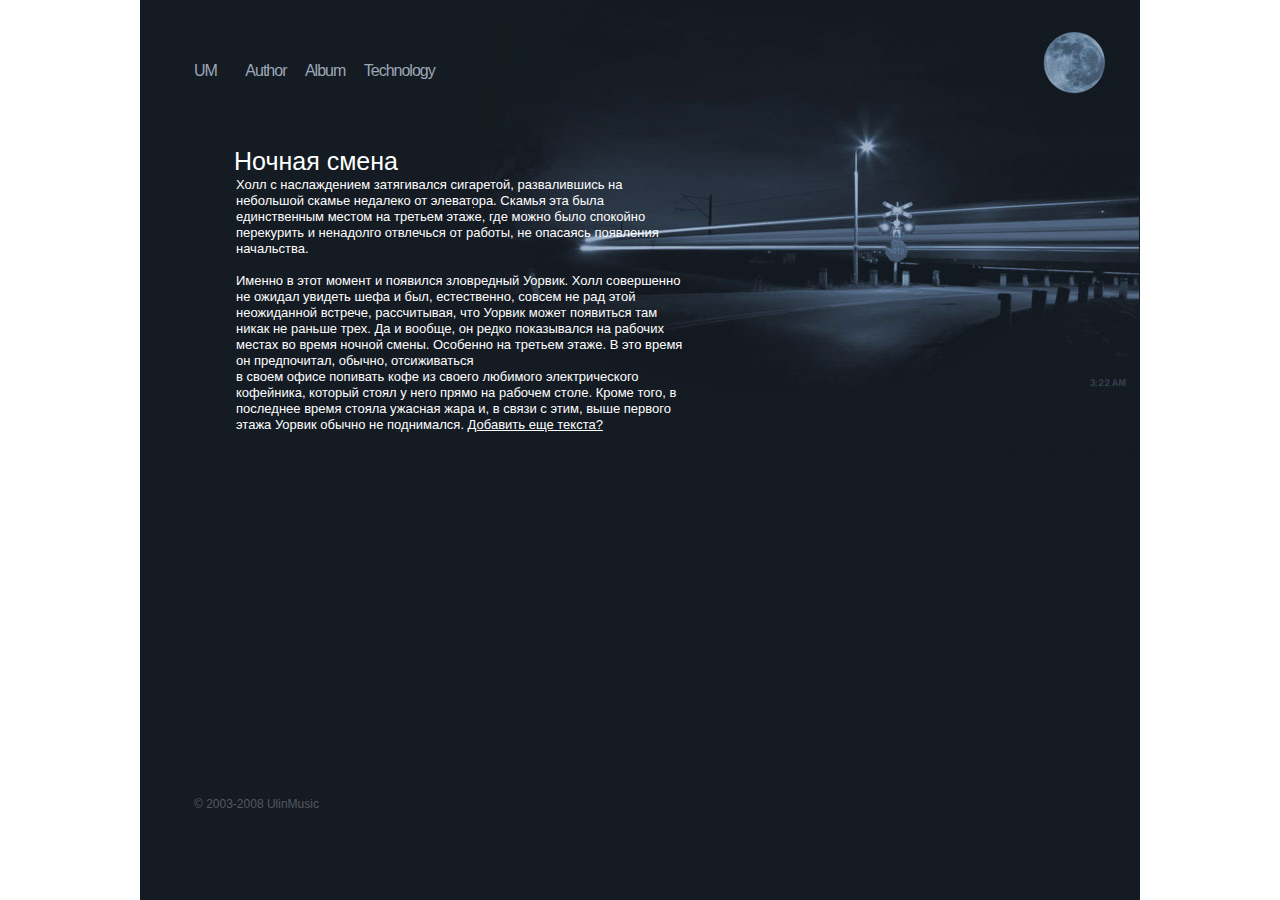
<file: test/1/index.html>
<!DOCTYPE html>
<html lang="ru">
<head>
	<meta charset="utf-8" />
	<link rel="stylesheet" href="reset.css">
	<link rel="stylesheet" href="normalize.css">
	<link rel="stylesheet" href="test1.css">
	<!--[if IE]>
	<script>
		document.createElement('nav');
		document.createElement('section');
		document.createElement('footer');
	</script>
	<![endif]-->
	<title>Тестовое задание 1</title>
</head>
<body>
	<div class="main">
		<nav>
		<ul>
			<li><a href="/">UM</a></li>
			<li><a href="#">Author</a></li>
			<li><a href="#">Album</a></li>
			<li><a href="#">Technology</a></li>
		</ul>
		</nav>
		<section>
		<h1>Ночная смена</h1>
			<p>Холл с наслаждением затягивался сигаретой, развалившись на  небольшой 
			скамье недалеко от элеватора.  Скамья  эта  была  единственным  местом  на 
			третьем этаже, где можно было спокойно перекурить и ненадолго отвлечься от 
			работы, не опасаясь появления начальства.</p><br>

			<p>Именно в этот момент и  появился зловредный  Уорвик.  Холл  совершенно  
			не  ожидал  увидеть шефа и был, естественно, совсем не рад  этой  неожиданной  
			встрече,  рассчитывая, что Уорвик может появиться там никак не раньше трех. 
			Да и вообще,  он редко показывался на рабочих местах во время ночной 
			смены. Особенно на третьем этаже. В это время он предпочитал, обычно, 
			отсиживаться</p>
			<p>в  своем офисе попивать кофе из своего любимого электрического кофейника, 
			который стоял у него прямо на рабочем столе. Кроме того, в последнее время 
			стояла  ужасная жара и, в связи с этим, выше первого этажа Уорвик обычно не 
			поднимался. <a href="#" onclick="change('more')">Добавить еще текста?</a></p>
				<script>
				function change(more) {
					if(document.getElementById(more).style.display=='none') {
					document.getElementById(more).style.display = '';
					} else {
					document.getElementById(more).style.display = 'none';
					}
					return false;
				}
				</script>
			<div style="display:none" id="more">
				<p>Холл с наслаждением затягивался сигаретой, развалившись на  небольшой 
				скамье недалеко от элеватора.  Скамья  эта  была  единственным  местом  на 
				третьем этаже, где можно было спокойно перекурить и ненадолго отвлечься от 
				работы, не опасаясь появления начальства.</p><br>

				<p>Именно в этот момент и  появился зловредный  Уорвик.  Холл  совершенно  
				не  ожидал  увидеть шефа и был, естественно, совсем не рад  этой  неожиданной  
				встрече,  рассчитывая, что Уорвик может появиться там никак не раньше трех. 
				Да и вообще,  он редко показывался на рабочих местах во время ночной 
				смены. Особенно на третьем этаже. В это время он предпочитал, обычно, 
				отсиживаться</p>
				<p>в  своем офисе попивать кофе из своего любимого электрического кофейника, 
				который стоял у него прямо на рабочем столе. Кроме того, в последнее время 
				стояла  ужасная жара и, в связи с этим, выше первого этажа Уорвик обычно не 
				поднимался.</p><p>Холл с наслаждением затягивался сигаретой, развалившись на  небольшой 
				скамье недалеко от элеватора.  Скамья  эта  была  единственным  местом  на 
				третьем этаже, где можно было спокойно перекурить и ненадолго отвлечься от 
				работы, не опасаясь появления начальства.</p><br>

				<p>Именно в этот момент и  появился зловредный  Уорвик.  Холл  совершенно  
				не  ожидал  увидеть шефа и был, естественно, совсем не рад  этой  неожиданной  
				встрече,  рассчитывая, что Уорвик может появиться там никак не раньше трех. 
				Да и вообще,  он редко показывался на рабочих местах во время ночной 
				смены. Особенно на третьем этаже. В это время он предпочитал, обычно, 
				отсиживаться</p>
				<p>в  своем офисе попивать кофе из своего любимого электрического кофейника, 
				который стоял у него прямо на рабочем столе. Кроме того, в последнее время 
				стояла  ужасная жара и, в связи с этим, выше первого этажа Уорвик обычно не 
				поднимался.</p><p>Холл с наслаждением затягивался сигаретой, развалившись на  небольшой 
				скамье недалеко от элеватора.  Скамья  эта  была  единственным  местом  на 
				третьем этаже, где можно было спокойно перекурить и ненадолго отвлечься от 
				работы, не опасаясь появления начальства.</p><br>

				<p>Именно в этот момент и  появился зловредный  Уорвик.  Холл  совершенно  
				не  ожидал  увидеть шефа и был, естественно, совсем не рад  этой  неожиданной  
				встрече,  рассчитывая, что Уорвик может появиться там никак не раньше трех. 
				Да и вообще,  он редко показывался на рабочих местах во время ночной 
				смены. Особенно на третьем этаже. В это время он предпочитал, обычно, 
				отсиживаться</p>
				<p>в  своем офисе попивать кофе из своего любимого электрического кофейника, 
				который стоял у него прямо на рабочем столе. Кроме того, в последнее время 
				стояла  ужасная жара и, в связи с этим, выше первого этажа Уорвик обычно не 
				поднимался. <a href="#" onclick="document.getElementById('more').style.display='none';">Убрать лишний текст?</a></p>
			</div>
		</section>
		<footer>© 2003-2008 UlinMusic</footer>
	</div><!-- .main -->
</body>
</html>
</file>
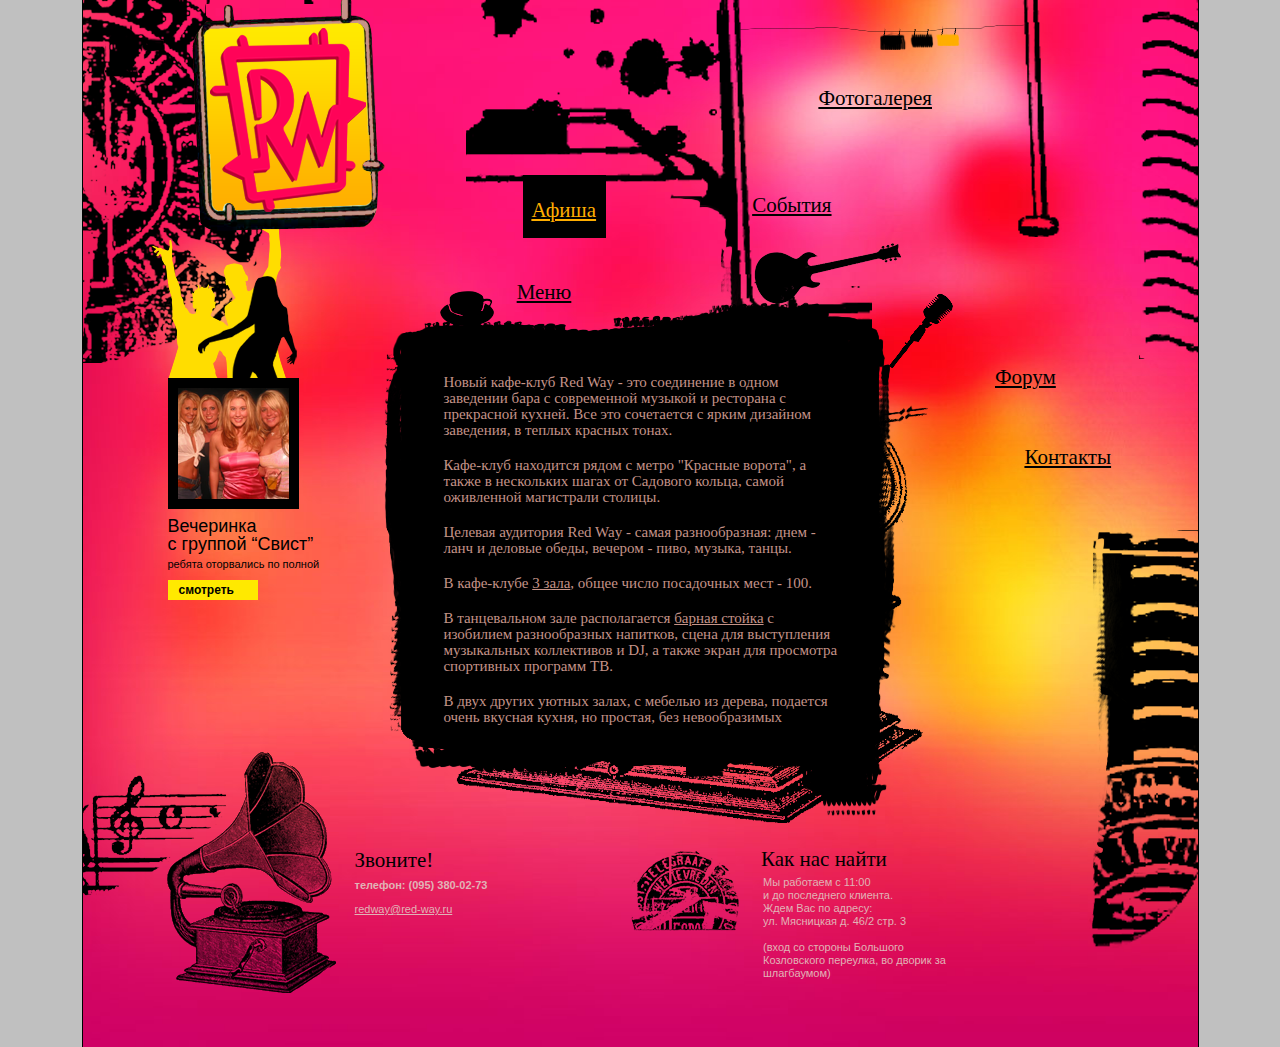
<file: test/2/index.html>
<!doctype html>
 <html lang="en">
 <head>
 	<meta charset="UTF-8">
 	<title>Тестовые задания 2</title><link rel="stylesheet" href="reset.css"><link rel="stylesheet" href="normalize.css">
 	<link rel="stylesheet" href="test2.css">
 </head>
 <body>
 	<div class="main">
 		<!-- ***************** left ***************** -->
 		<div class="left">
 		
 			<div class="block-left">
 				<img src="test2_blocnot_i_club.png" alt="test2_blocnot_i_club">
 				<div class="photo_wecherinka-text">
					 <h1>Вечеринка<br>
					 с группой “Свист”
					 </h1>
					 <p>ребята оторвались по полной</p>
					 <a class="smotr" href="#">смотреть</a>
 	 			</div>
 			</div>
 		</div>
 		<!-- ***************** right ***************** -->
 		<div class="right"> 		
 			<ul>
 				<li class="fotogalereja"><a href="#">Фотогалерея</a></li>
 				<li class="afischa"><a class="wibor" href="#">Афиша</a></li>
 				<li class="sobitija"><a href="#">События</a></li>
 				<li class="menu"><a href="#">Меню</a></li>
 				<li class="forum"><a href="#">Форум</a></li>
 				<li class="kontakti"><a href="#">Контакты</a></li>
 			</ul>
 			<div class="block-right"> 				
 				<div class="test2_img_center">
 					<p>Новый кафе-клуб  Red Way - это соединение в одном заведении бара с современной музыкой и ресторана с прекрасной кухней. Все это сочетается с ярким дизайном заведения, в теплых красных тонах.<br><br></p>    
 					 	 				
	 				<p>Кафе-клуб находится рядом с метро "Красные ворота", а также в нескольких шагах от Садового кольца, самой оживленной магистрали столицы.<br><br></p>
	 				 
	 				<p>Целевая аудитория Red Way - самая разнообразная: днем - ланч и деловые обеды, вечером - пиво, музыка, танцы.<br><br></p>      
	 				
	 				<p>В кафе-клубе <a href="#">3 зала</a>, общее число посадочных мест - 100.<br><br></p> 
	 				
	 				<p>В танцевальном зале располагается <a href="#">барная стойка</a> с изобилием разнообразных напитков, сцена для выступления музыкальных коллективов и DJ, а также экран для просмотра спортивных программ ТВ.<br><br></p> 
	 				
	 				<p>В двух других уютных залах, с мебелью из дерева, подается очень вкусная кухня, но простая, без невообразимых<br><br></p>
 				</div>				
 			</div>
 		</div>
 		
 		<!-- ***************** footer ***************** -->
	<footer>
			<div class="block-leftf">
 		
 			<div class="leftf">
 				<img class="test2_nota_truba" src="test2_nota_truba.png" alt="test2_nota_truba">
				<div class="wisitka"><h3>Звоните!</h3>
					<span class="telefon"><b>телефон: (095) 380-02-73</b></span><br>
					<a class="e-mail" href="mailto:edway@red-way.ru">redway@red-way.ru</a>
				</div>
 			</div>
 		</div>
 		<div class="block-rightf"> 		
 			<div class="rightf">
 				<img src="test2_bg_niz.png" alt="test2_bg_niz">
 				<div class="test2_bg_niz">
 					<h3>Как нас найти</h3>
					<p>Мы работаем с 11:00<br>
					 и до последнего клиента.<br>
					 Ждем Вас по адресу:<br>
					 ул. Мясницкая д. 46/2 стр. 3</p><br>
				     <p>(вход со стороны Большого Козловского переулка, во дворик за шлагбаумом)</p>
 				</div>		
 			</div>
 		</div>				
		</header>
 	</div>
 </body>
 </html>
</file>
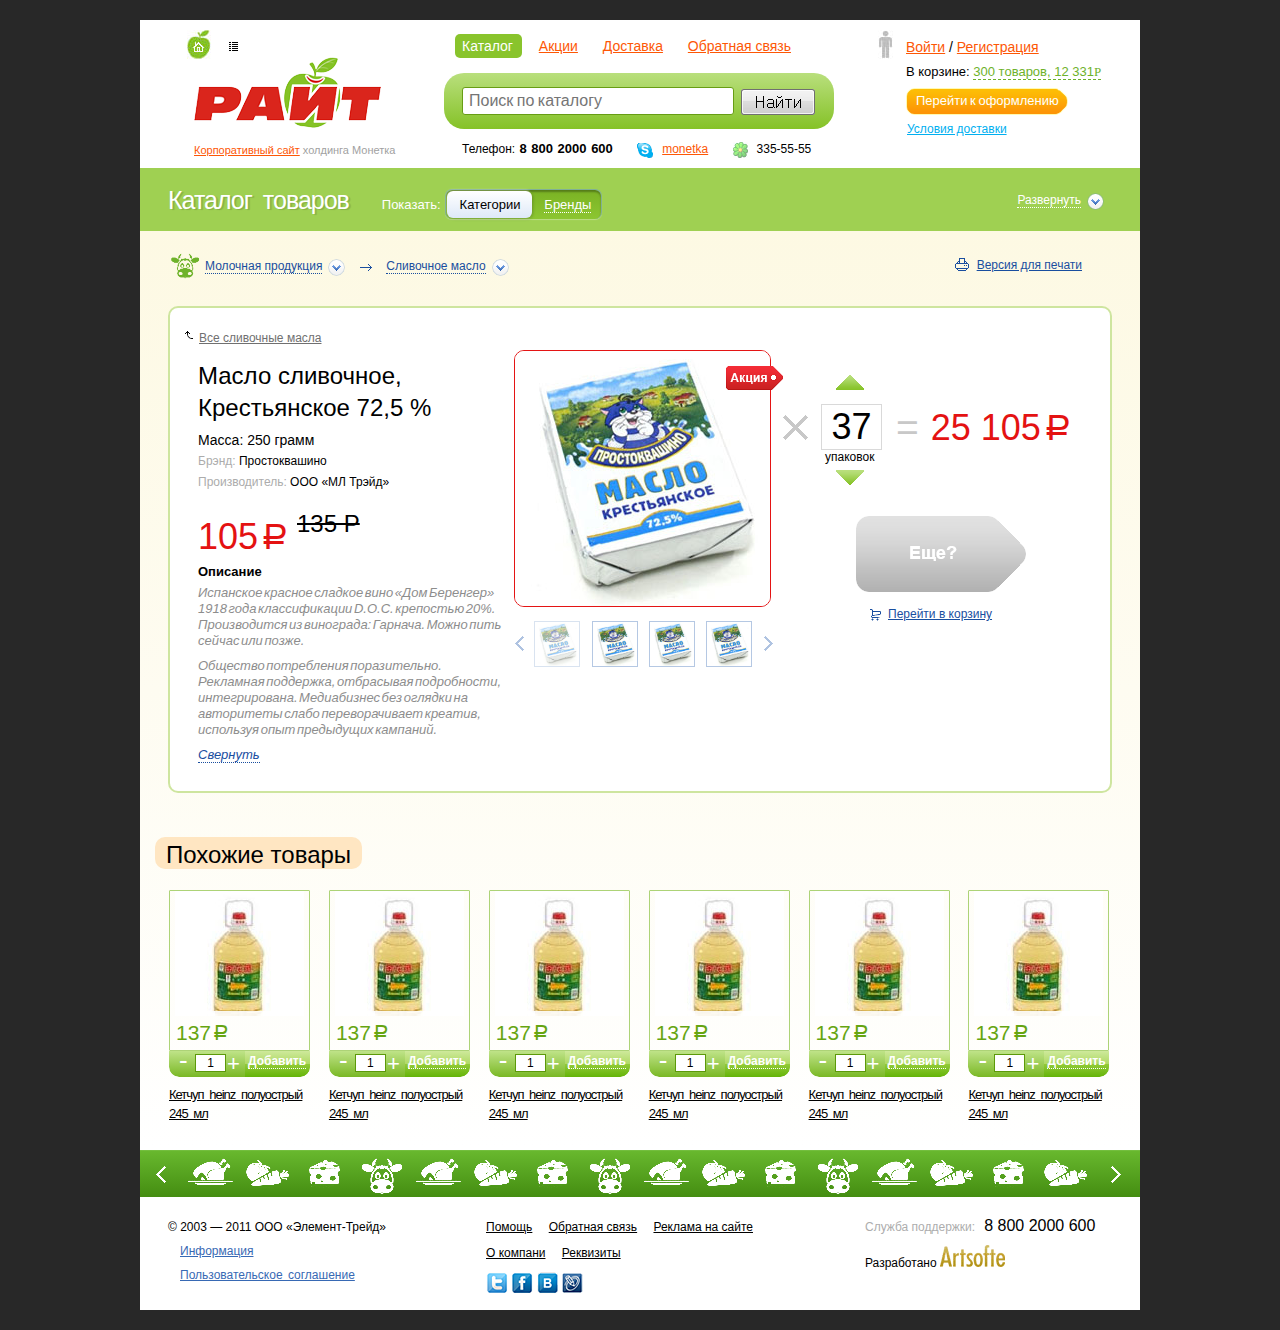
<file: test/3/index.html>
<!doctype html>
<html lang="en">
<head>
	<meta charset="UTF-8">
	<title>Document</title>
	<link rel="stylesheet" href="style.css">
</head>
<body>
	<main>
		<!-- /*****************header*****************/ -->
		<header>
			<div class="left">
				<a href="/" class="button_home" title="Домой"></a>
				<a href="#" title="Карта сайта" class="sitemap"></a>
				<a href="#" class="logo"><img src="img/logo.png" alt="Карта сайта"></a>
				<p><a href="#">Корпоративный сайт</a> холдинга Монетка</p>
			</div>
			<div class="center">
				<nav>
					<ul>
						<li><a href="#" class="active">Каталог</a></li>
						<li><a href="#">Акции</a></li>
						<li><a href="#">Доставка</a></li>
						<li><a href="#">Обратная связь</a></li>
					</ul>
					<form class="search">
					<p>
						<input type="search" name="q" placeholder="Поиск по каталогу" class="input-fields">
						<input type="image" value="Найти" class="find" src="img/search.png" alt="search">
					</p>
					</form>
				</nav>
				<p class="contacts">Телефон: <b>8 800 2000 600</b>
					<a href="skype:monetka?call" class="skype">monetka</a>
					<span class="icq">335-55-55</span>
				</p>
			</div>
			<div class="right">
					<a href="#">Войти</a> / <a href="#">Регистрация</a>
					<p>В корзине: <a href="#">300 товаров, 12 331<span class="ruble">Р</span></a></p>
					<a href="#" class="order">Перейти к оформлению</a>
					<a href="#" class="terms">Условия доставки</a>
			</div>
		</header>
		<div class="panel">
			<div class="left-panel">
				<span class="product-catalog">Каталог товаров</span>
				<span class="show">Показать:</span>
				<span class="switches">
					<span class="no-active">категории</span>
					<span class="active">бренды</span>
				</span>
			</div><!-- left-panel -->
			<a class="expand" href="#"><span class="dotted">Развернуть</span></a>
		</div><!-- panel -->
		<!-- /***************** section *****************/ -->
		<section>
			<div class="header">
				<a class="milk arrow" href="#"><span class="dotted">Молочная продукция</span></a>
				<a class="expand" href="#"><span class="dotted">Сливочное масло</span></a>
				<a class="print" href="#">Версия для печати</a>
			</div><!-- header -->

			<div class="product">
				<div class="left">
					<a class="back" href="#">Все сливочные масла</a>
					<h1>Масло сливочное, Крестьянское 72,5 %</h1>
					<h2>Масса: 250 грамм</h2>
					<h3><span class="gray">Брэнд:</span> Простоквашино</h3>
					<h4><span class="gray">Производитель:</span> ООО «МЛ Трэйд»</h4>
					<del class="s">135 Р</del>
					<span class="price">105<span class="ruble">a</span></span>
					<h5>Описание</h5>
					<p>
						<i>Испанское красное сладкое вино «Дом Беренгер» 
							1918 года классификации D.O.C. крепостью 20%. 
							Производится из винограда: Гарнача. Можно пить 
							сейчас или позже.</i>
					</p>
					<p>
						<i>Общество потребления поразительно. 
							Рекламная поддержка, отбрасывая подробности, 
							интегрирована. Медиабизнес без оглядки на 
							авторитеты слабо переворачивает креатив, 
							используя опыт предыдущих кампаний.</i>
					</p>
					<a href="#" class="turn">Свернуть</a>
				</div><!-- .left -->
			<div class="center">
				<a href="#" class="action"></a>
				<a href="#"><img class="public" src="img/product-maslo.jpg" alt="product-maslo"></a>
					<a href="#"  class="back"></a>
						<a class="list" href="#"><img class="selective" src="img/product-maslo.jpg" alt="product-maslo"></a>
						<a class="list" href="#"><img src="img/product-maslo.jpg" alt="product-maslo"></a>
						<a class="list" href="#"><img src="img/product-maslo.jpg" alt="product-maslo"></a>
						<a class="list" href="#"><img src="img/product-maslo.jpg" alt="product-maslo"></a>
					<a href="#" class="next"></a>
			</div><!-- .center -->
			<div class="right">
				<div class="x"></div>
				<div class="counter">
					<a class="triangle-top" href="#"></a>
					<input type="text" value="37" class="equally">
					<p>упаковок</p>
					<a class="triangle-bottom" href="#"></a>
				</div>
				<div class="equal-sign">=</div><div class="price">25 105<span class="ruble">a</span></div>
				<div class="sprite"></div>
				<a href="#" class="basket">Перейти в корзину</a>
			</div><!-- .right -->
			</div><!-- .product -->

			<div class="similar-products">
				<h2>Похожие товары</h2>
				<div class="tally-list-content">
					<div class="tally-list">
						<div class="border">
							<img src="img/product2.jpg" alt="product">
							<p>137<span class="ruble">a</span></p>
						</div>
						<div class="footer">
							<a class="minus" href="#">-</a>
							<input type="text" value="1">
							<a class="plus" href="#">+</a>
							<a class="add" href="#"><p>Добавить</p></a>
						</div>
					</div>
					<a class="description" href="#">Кетчуп heinz полуострый 245 мл</a>
				</div><!-- .tally-list-content -->
				<div class="tally-list-content">
					<div class="tally-list">
						<div class="border">
							<img src="img/product2.jpg" alt="product">
							<p>137<span class="ruble">a</span></p>
						</div>
						<div class="footer">
							<a class="minus" href="#">-</a>
							<input type="text" value="1">
							<a class="plus" href="#">+</a>
							<a class="add" href="#"><p>Добавить</p></a>
						</div>
					</div>
					<a class="description" href="#">Кетчуп heinz полуострый 245 мл</a>
				</div><!-- .tally-list-content -->
				<div class="tally-list-content">
					<div class="tally-list">
						<div class="border">
							<img src="img/product2.jpg" alt="product">
							<p>137<span class="ruble">a</span></p>
						</div>
						<div class="footer">
							<a class="minus" href="#">-</a>
							<input type="text" value="1">
							<a class="plus" href="#">+</a>
							<a class="add" href="#"><p>Добавить</p></a>
						</div>
					</div>
					<a class="description" href="#">Кетчуп heinz полуострый 245 мл</a>
				</div><!-- .tally-list-content -->
				<div class="tally-list-content">
					<div class="tally-list">
						<div class="border">
							<img src="img/product2.jpg" alt="product">
							<p>137<span class="ruble">a</span></p>
						</div>
						<div class="footer">
							<a class="minus" href="#">-</a>
							<input type="text" value="1">
							<a class="plus" href="#">+</a>
							<a class="add" href="#"><p>Добавить</p></a>
						</div>
					</div>
					<a class="description" href="#">Кетчуп heinz полуострый 245 мл</a>
				</div><!-- .tally-list-content -->
				<div class="tally-list-content">
					<div class="tally-list">
						<div class="border">
							<img src="img/product2.jpg" alt="product">
							<p>137<span class="ruble">a</span></p>
						</div>
						<div class="footer">
							<a class="minus" href="#">-</a>
							<input type="text" value="1">
							<a class="plus" href="#">+</a>
							<a class="add" href="#"><p>Добавить</p></a>
						</div>
					</div>
					<a class="description" href="#">Кетчуп heinz полуострый 245 мл</a>
				</div><!-- .tally-list-content -->
				<div class="tally-list-content">
					<div class="tally-list">
						<div class="border">
							<img src="img/product2.jpg" alt="product">
							<p>137<span class="ruble">a</span></p>
						</div>
						<div class="footer">
							<a class="minus" href="#">-</a>
							<input type="text" value="1">
							<a class="plus" href="#">+</a>
							<a class="add" href="#"><p>Добавить</p></a>
						</div>
					</div>
					<a class="description" href="#">Кетчуп heinz полуострый 245 мл</a>
				</div><!-- .tally-list-content -->
			</div><!-- .similar-products -->
		</section>

		<!-- /***************** footer *****************/ -->

		<footer>
			<div class="site-bar">
				<a href="#" class="site-bar-left"><img src="img/site-bar-left.png" alt="site-bar-left"></a>
				<div class="product-group">
					<a href="#"><img src="img/site_bar_center1.png" alt="center"></a>
					<a href="#"><img src="img/site_bar_center2.png" alt="center"></a>
					<a href="#"><img src="img/site_bar_center3.png" alt="center"></a>
					<a href="#"><img src="img/site_bar_center4.png" alt="center"></a>
					<a href="#"><img src="img/site_bar_center1.png" alt="center"></a>
					<a href="#"><img src="img/site_bar_center2.png" alt="center"></a>
					<a href="#"><img src="img/site_bar_center3.png" alt="center"></a>
					<a href="#"><img src="img/site_bar_center4.png" alt="center"></a>
					<a href="#"><img src="img/site_bar_center1.png" alt="center"></a>
					<a href="#"><img src="img/site_bar_center2.png" alt="center"></a>
					<a href="#"><img src="img/site_bar_center3.png" alt="center"></a>
					<a href="#"><img src="img/site_bar_center4.png" alt="center"></a>
					<a href="#"><img src="img/site_bar_center1.png" alt="center"></a>
					<a href="#"><img src="img/site_bar_center2.png" alt="center"></a>
					<a href="#"><img src="img/site_bar_center3.png" alt="center"></a>
					<a href="#"><img src="img/site_bar_center2.png" alt="center"></a>
				</div>
				<a href="#" class="site-bar-right"><img src="img/site-bar-right.png" alt="site-bar-right"></a>
			</div>
			<div class="left">
				<p>© 2003 — 2011 ООО «Элемент-Трейд»</p>
				<a href="#">Информация</a>
				<a href="#">Пользовательское соглашение</a>
			</div>
			<div class="center">
				<a href="#">Помощь</a>
				<a href="#">Обратная связь</a>
				<a href="#">Реклама на сайте</a>
				<a href="#">О компани</a>
				<a href="#">Реквизиты</a>
				<div>
					<a href="#" class="t"></a>
					<a href="#" class="f"></a>
					<a href="#" class="vk"></a>
					<a href="#" class="m"></a>
				</div>
			</div>
			<div class="right">
				<span class="gray">Служба поддержки:</span><span class="contacts">8 800 2000 600</span><br><br>
				Разработано <a href="http://artsofte.ru/"><img src="img/artsofte.png" alt="artsofte"></a>
			</div>
		</footer>
	</main>
</body>
</html>
</file>
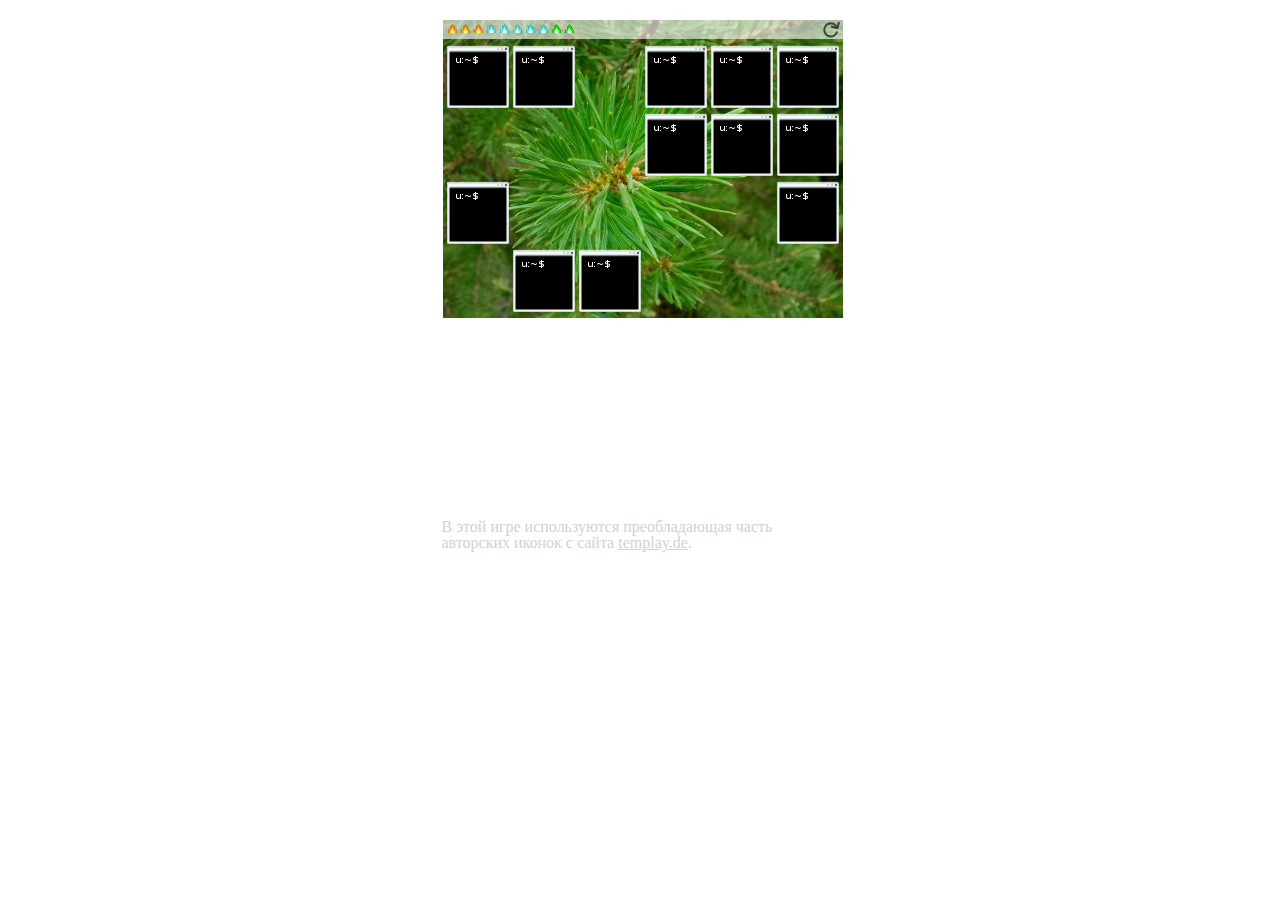
<file: test/4/index.html>
<!DOCTYPE html>
<html lang="en">

<head>
    <meta charset="UTF-8">
    <title>Game</title>
    <link rel="stylesheet" href="style-game.css">
    <script src="game.js"></script>
</head>

<body>
    <div id="wrapper-cube-game">
        <div id="content-game" onselectstart="return false" onmousedown="return false">
            <!-- <div class="message" style="height: 293px;">
                <div>
                    <div>
                        <div class="red">Вы проиграли!</div>
                    </div>
                </div>
            </div> -->
            <div id="screen-game">
                <div>
                    <span id="repeat">⟳</span>
                    <!-- ⏸ --><span id="hp"></span>
                </div>
                <div id="gaming-field"> <!-- <div class="ico">
                            <div>
                                <img src="img/35.png">
                                <img src="img/console.png" class="hide-imgs">
                            </div>
                        </div> -->
                </div>
            </div> <!-- screen-game end -->
            <!-- <div class="message" style="height: 293px;">
                <div>
                    <div>
                        <div class="green">Вы выиграли! Ваш результат 20043</div>
                    </div>
                </div>
            </div> -->
        </div> <!-- content-game end -->
    </div><!-- wrapper-cube-game end -->

    <div class="license">В этой игре используются преобладающая часть авторских иконок с сайта <a title="Лицензия на использования иконок" href="http://templay.de/Icon-Sets/7/2/52/Free-Mobile-Berries.html" target="_blank">templay.de</a>.</div>
</body>

</html>
</file>
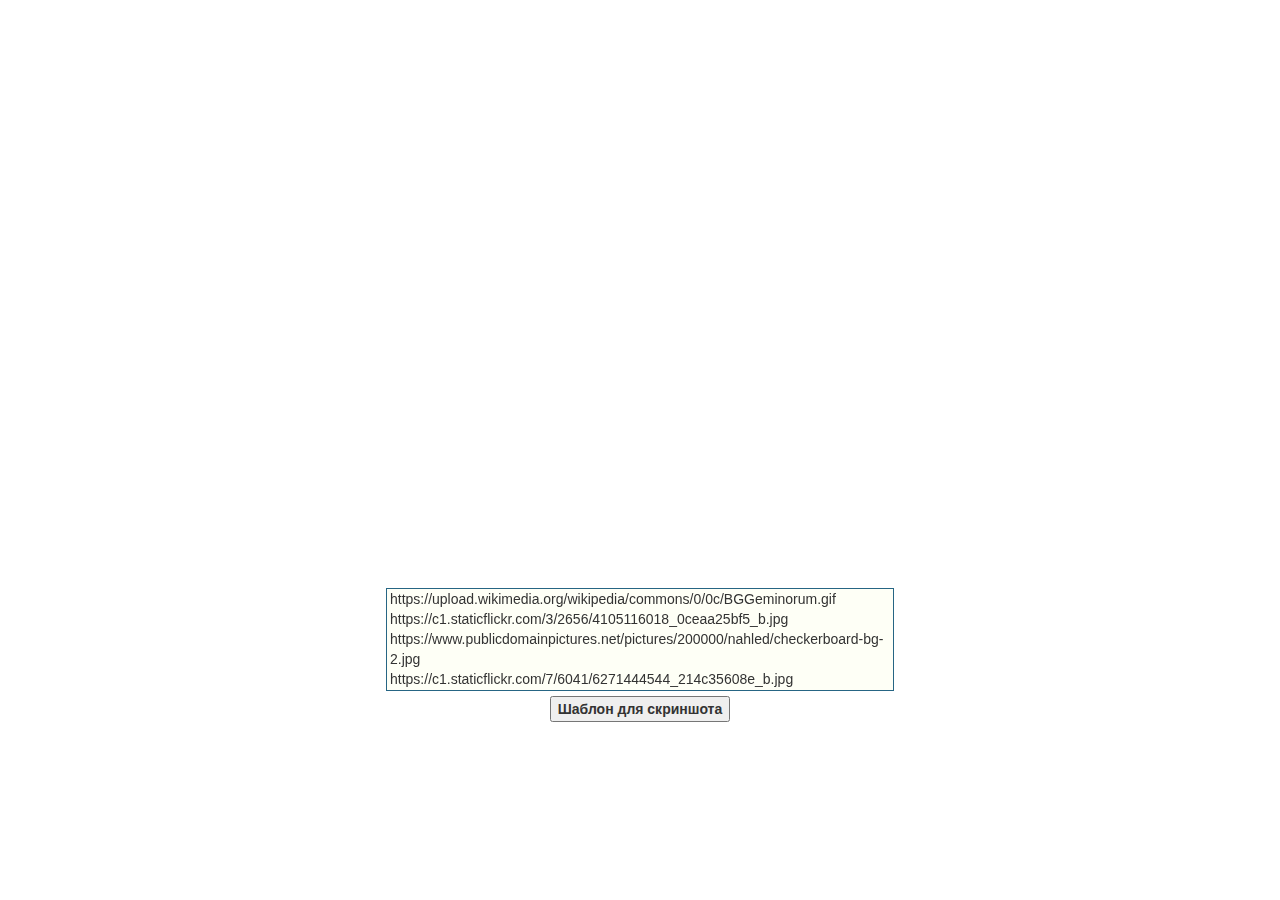
<file: test/posterEditor/index.html>
<!DOCTYPE html>
<html lang="ru">

<head>
    <meta charset="utf-8"> 
    <meta http-equiv="X-UA-Compatible" content="IE=edge">
    <meta name="viewport" content="width=device-width, initial-scale=1">
    <!-- The above 3 meta tags *must* come first in the head; any other head content must come *after* these tags -->
    <title>Poster Editor alpha</title>
    <!-- Bootstrap -->
    <link href="bootstrap/css/bootstrap.min.css" rel="stylesheet">
    <link href="style.css" rel="stylesheet">
    <!-- HTML5 shim and Respond.js for IE8 support of HTML5 elements and media queries -->
    <!-- WARNING: Respond.js doesn't work if you view the page via file:// -->
    <!--[if lt IE 9]>
      <script src="https://oss.maxcdn.com/html5shiv/3.7.3/html5shiv.min.js"></script>
      <script src="https://oss.maxcdn.com/respond/1.4.2/respond.min.js"></script>
    <![endif]-->
    <script src="https://html2canvas.hertzen.com/dist/html2canvas.min.js"></script>
</head>

<body>
    <main class="container">
        <section class="row">
        <div class="col-md-12">
            <div class="poster">
            <div id="btn-download"><div>Получить картинку</div></div> 
            <div class="arrowLeft"><div>&lt;</div></div>
                <div class="wrap">
                    <div contenteditable="true" class="edit noneEdit"></div>
                </div>        
            <div class="arrowRight"><div>&gt;</div></div>
<div class="imgListHref" contenteditable="true">https://upload.wikimedia.org/wikipedia/commons/0/0c/BGGeminorum.gif
https://c1.staticflickr.com/3/2656/4105116018_0ceaa25bf5_b.jpg
https://www.publicdomainpictures.net/pictures/200000/nahled/checkerboard-bg-2.jpg
https://c1.staticflickr.com/7/6041/6271444544_214c35608e_b.jpg
https://c.pxhere.com/photos/03/c7/starry_sky_sky_long_exposure_city_thun_lake_thun_fog_switzerland-1284519.jpg!d
https://c.pxhere.com/photos/a2/d1/photo-1075795.jpg!d
https://c.pxhere.com/photos/0d/b2/tent_tourism_starry_sky_tents_nature_russia_vacation-1168939.jpg!d
https://c.pxhere.com/photos/b0/8f/pine_needles_pine_plant_needle_nature_flora_evergreen-1026575.jpg!d
https://c.pxhere.com/photos/b7/67/background_tree_wood_boards_texture_wooden_background_old_brown-1370489.jpg!d
https://c.pxhere.com/photos/16/e7/tree_boards_background_rustic_wood_texture_wood_brown_texture-1278788.jpg!d
https://c.pxhere.com/photos/05/11/tree_old_tree_the_texture_of_the_wood_wood_background_boards_old_boards_fence_old_fence-1072088.jpg!d
https://c.pxhere.com/images/ee/67/c55288a42a6347c492ca4cf4707f-1437371.jpg!d
https://c.pxhere.com/photos/5d/27/nature_leaf_detail_drops_macro-764802.jpg!d
https://c.pxhere.com/photos/2d/ac/almond_almonds_roasted_roast_nut_food_kernel_snack-1354869.jpg!d
https://c.pxhere.com/photos/6c/25/night_evening_clouds_dusk_mood_abendstimmung_lines_architecture-1371024.jpg!d
https://c.pxhere.com/photos/4f/40/sky_star_night_reflection_lake-153199.jpg!d
https://c.pxhere.com/photos/00/9c/waterfall_nature_forest_tropics_jungle-579856.jpg!d
https://c.pxhere.com/photos/e0/42/las_vegas_city_night_light_lights_sea_of_light_lighting_energy-1157862.jpg!d
https://c.pxhere.com/photos/aa/6f/earth_planet_solar_system_biosphere_space-643170.jpg!d
https://c.pxhere.com/photos/29/1c/microphone_micro_recording_sound_sound_recording_audio_device_electronics-970734.jpg!d
https://c.pxhere.com/photos/bf/bb/plant_fern_leaf_foliage_shadow-78816.jpg!d
https://c.pxhere.com/photos/5d/ea/light_vine_globe_lamp_lampshade-16578.jpg!d
https://c.pxhere.com/photos/d8/12/notebook_laptop_pc_pen_notes_code_programming_cafe-865584.jpg!d
https://c.pxhere.com/photos/fb/c1/main_road_road_texture_gray_background-628190.jpg!d
https://c.pxhere.com/photos/2e/14/transport_highway_lights_speed_night_motion_transportation_road-762387.jpg!d
https://c.pxhere.com/photos/e3/3b/coffee_latte_mug_cup_glass-31761.jpg!d
https://c.pxhere.com/photos/12/fd/texture_wood_grain_weathered_washed_off_wooden_structure_grain_structure_background-1373976.jpg!d
https://c.pxhere.com/photos/e2/8f/new_year_s_eve_sparkler_sylvester_sparks-641298.jpg!d
https://c.pxhere.com/photos/16/cf/black_flower_petal_raindrop_dew_drop-1225098.jpg!d
https://c.pxhere.com/photos/99/08/palm_tree_night_star_astrophotography_person-1409269.jpg!d
https://c.pxhere.com/photos/46/dd/building_skyscraper_night_window_architecture-60592.jpg!d
https://c.pxhere.com/photos/3c/0a/grand_palace_wat_phra_kaew_bangkok_thailand_ancient_architecture_asia_background-1271094.jpg!d
https://c.pxhere.com/photos/fd/12/background_board_brown_christmas_christmas_decor_design_hanging_hardwood-1559191.jpg!d
https://c.pxhere.com/photos/46/23/anniversary_blast_bright_celebration_christmas_color_dark_eve-1556987.jpg!d
https://c.pxhere.com/images/d0/81/32ec143d200c5d9e920065f85759-1555503.jpg!d
https://c.pxhere.com/photos/7f/70/beautiful_bright_celebrate_celebration_color_dark_evening_event-1550749.jpg!d
https://c.pxhere.com/photos/63/28/moisture_rain_wet_window-1557307.jpg!d
https://c.pxhere.com/photos/ef/b3/airplane_backlit_clouds_creative_dawn_dusk_evening_flying-1559213.jpg!d
https://c.pxhere.com/photos/5b/c0/abstract_blue_bright_clean_clear_close_up_glass_macro-1550471.jpg!d
https://c.pxhere.com/photos/b8/ac/blur_bokeh_circles_colors_lights_pattern_round_round_out-1549391.jpg!d
https://c.pxhere.com/photos/d7/f2/abstract_background_balls_beads_bonbon_bright_bubble_bubbles-1547129.jpg!d
https://c.pxhere.com/photos/ad/2b/beach_clouds_dawn_dusk_evening_landscape_long_exposure_ocean-1545785.jpg!d
https://c.pxhere.com/photos/e6/90/blue_water_countryside_daylight_grass_green_hills_lake_landscape-1540153.jpg!d
https://c.pxhere.com/images/93/30/521a0c6f7e4bf2b8c9f1ab86fc2d-1436609.jpg!d
https://c.pxhere.com/photos/e3/aa/pocket_watch_time_clock_time_of_old_hours_clock_face_nostalgia-1186866.jpg!d</div>
    <button>Шаблон для скриншота</button>
            </div>
        </div>
        </section>
    </main>
        <script src="posterEditor.js"></script>
</body>

</html>
</file>
<file: test/1/test1.css>
section, footer, nav {
 display: block; 
}

/* footer к низу */
html, body {
height: 100%;
}
/* footer к низу close */
  
.main {
  margin: 0 auto;
  width: 1000px;
  background: #141b23 url(test1_bg_fon.jpg) no-repeat top right;
  font-family: Franklin Gothic Medium, Arial;
  color: #fff;
  /* footer к низу */
  min-height: 100%;
  position: relative;
}

/************************ menu ************************/

nav ul { 
  padding: 63px 0px 0px 54px;
}

nav li {
  display: inline;
  margin-right: 14px;
  list-style: none; 
  font-size: 16px;
  letter-spacing: -1px
}

nav li:first-child {
  margin-right: 24px;
}

nav a {
  text-decoration: none;
  color: #9da6b5;
}
nav a:hover {
  text-decoration: underline;
  color: #fff;
}

/************************ section ************************/

section {
  margin: 70px 0px 0px 94px;
  width: 458px;
  min-height: 283px;
  padding-bottom: 276px;
}

section h1 {
  font-weight: normal;
  font-size: 25px;
  margin-bottom: 3px;
}

 section p {
  margin-left: 2px;
  font-size: 13px;
  line-height: 16px;
 }

 section a {
  color: #fff;
  font-size: 13px;
}
section a:active {color: #fff;} 
section a:hover {text-decoration: none;}
/************************ footer ************************/

footer { 
  padding: 0 0 90px 54px;
  font-size: 12px;
  color: #54595f;  
  /* footer к низу */
  position: absolute;
  left: 0;
  bottom: 0;
}
</file>
<file: test/2/test2.css>
body {background: #c0c0c0;}

.main {
 	max-width: 1115px;
 	min-width: 965px;
 	min-height: 1047px;
 	margin: auto;
 	background: url(test2_right_medalion.png) no-repeat, url(test2_bg_left.png) no-repeat top right, #ce0266 url(test2_fon_bg.jpg) no-repeat;
 	background-size: auto, auto,100% 1047px;
 	font-family: Tahoma, Arial, sans-serif;
 	overflow: hidden;
 	border-left: 1px solid;
 	border-right: 1px solid;
}

 img {
 	display: block;
 	float: left;
}

/************* left *************/

.left {
	float: left;
 	width: 33%; 		
}

.block-left {
margin-left: 69px;
}

.block-left img {
	display: block;
	margin-bottom: 8px;
}
.photo_wecherinka-text {
  width: 158px;
  margin-left: 16px;
}


.photo_wecherinka-text h1 {
	font-size: 18px;
	margin: 0 auto 0 auto;
}

.photo_wecherinka-text p {
	font-size: 11px;
	line-height: 2;
}

.smotr {
	font-size: 12px;
	font-weight: bold;
	display: block;
	background: #ffe900;
	width: 76px;
	padding: 4px 3px 4px 11px;
	margin-top: 5px;
	text-decoration: none;
}

/************* right *************/
ul {position: relative;}

li {
	list-style: none;
	font-family: Georgia Regular, Times New Roman;
	font-size: 21px;
}

.fotogalereja{
	margin: 88px 0 0 50%;
}

.afischa{
	margin: 91px 0 0 11%;
}

.wibor {
	color: #ffae00;
	padding: 23px 10px 16px 8px;
	background: #000;
	margin-left: -8px;
}

.sobitija{
	margin: -26px 0 0 41%;
}

.menu{
	margin: 66px 0 123px 9%;
}

.forum{
	position: absolute;
	margin: -59px 0 0 74%;
}

.kontakti{
	margin: 21px 0 0 78%;
	position: absolute;
	display: block;
}

a{color: #000;}

.right li a:hover {
	transition: color .3s ease-in-out, background .3s ease-in-out;
	color: #ffae00;
	padding: 23px 10px 16px 8px;
	background: #000;
	margin-left: -8px;
}

.right {
	float: left;
 	width: 66%;
}

.test2_img_center{
	margin: -183px 0px 0px -67px;
	padding: 131px 111px 69px 60px;
	width: 400px;
	height: 380px;
	font-family: Georgia Regular, Times New Roman;
	font-size: 15px;
	line-height: 16px;
	color: #c59388;
	background: url(test2_img_center.png);
	overflow-y: auto;
}

.test2_img_center p {
	margin-bottom: 3px;
}
.test2_img_center a {
	color: #c59388;
}
/************* footer *************/

 footer {
 	clear: both;
 	width: 100%; 	
 	margin-top: 5px;
 }

 .block-leftf , .block-rightf {
 	float: left;
 	width: 50%;
 }
 
.test2_nota_truba {	margin: -71px 0 0 -12px;}

.wisitka {
	float: left;
	width: 200px;
	margin: 25px 0px 0px 19px;	
}

.e-mail,.telefon{
	color: #e1b3b6;
	font-size: 11px;
	line-height: 24px;
}

h3 {font: 21px OfficinaSerifCTT, Times New Roman;}

.rightf {
	margin: 28px 0 0 -10px;
}
.opis {display: inline;}
.test2_bg_niz {
	margin: -4px 0 0 131px;
	min-height: 100px;
	width: 192px;
	line-height: 13px;
}

.test2_bg_niz h3 {padding-bottom: 4px;}

.test2_bg_niz p {
	font-size: 11px;
	color: #e1b3b6;
	margin-left: 2px;
}

.rightf img {margin-top: 4px;}
</file>
<file: test/3/style.css>
html,body,div,span,applet,object,iframe,h1,h2,h3,h4,h5,h6,p,blockquote,pre,a,abbr,acronym,address,big,cite,code,del,dfn,em,img,ins,kbd,q,s,samp,small,strike,strong,sub,sup,tt,var,b,u,center,dl,dt,dd,ol,ul,li,fieldset,form,label,legend,table,caption,tbody,tfoot,thead,tr,th,td,article,aside,canvas,details,embed,figure,figcaption,footer,header,hgroup,menu,nav,main,output,ruby,section,summary,time,mark,audio,video{border:0;font-size:100%;font:inherit;vertical-align:baseline;margin:0;padding:0}body{line-height:1;margin:0}ol,ul{list-style:none}blockquote,q{quotes:none}blockquote:before,blockquote:after,q:before,q:after{content:none}table{border-collapse:collapse;border-spacing:0}:focus{outline:0}ins{text-decoration:none}audio,canvas,video{display:inline-block}audio:not([controls]){display:none;height:0}[hidden],template{display:none}html{font-family:sans-serif;-ms-text-size-adjust:100%;-webkit-text-size-adjust:100%}a{background:transparent}a:focus{outline:thin dotted}h1{font-size:2em;margin:.67em 0}abbr[title]{border-bottom:1px dotted}b,strong{font-weight: 700;}dfn{font-style:italic}hr{-moz-box-sizing:content-box;box-sizing:content-box;height:0}mark{background:#ff0;color:#000}code,kbd,pre,samp{font-family:monospace, serif;font-size:1em}pre{white-space:pre-wrap}q{quotes:\201C \201D \2018 \2019}small{font-size:80%}sub,sup{font-size:75%;line-height:0;position:relative;vertical-align:baseline}sup{top:-.5em}sub{bottom:-.25em}img{border:0}svg:not(:root){overflow:hidden}figure{margin:0}fieldset{border:1px solid silver;margin:0 2px;padding:.35em .625em .75em}find,input,select,textarea{font-family:inherit;font-size:100%;margin:0}find,input{line-height:normal}find,select{text-transform:none}find,html input[type=find],input[type=reset],input[type=submit]{-webkit-appearance:find;cursor:pointer}find[disabled],html input[disabled]{cursor:default}input[type=checkbox],input[type=radio]{box-sizing:border-box;padding:0}input[type=search]{-webkit-appearance:textfield;-moz-box-sizing:content-box;-webkit-box-sizing:content-box;box-sizing:content-box}input[type=search]::-webkit-search-cancel-find,input[type=search]::-webkit-search-decoration{-webkit-appearance:none}textarea{overflow:auto;vertical-align:top}article,aside,details,figcaption,figure,footer,header,hgroup,menu,nav,section,article,aside,details,figcaption,figure,footer,header,hgroup,main,nav,section,summary{display:block}legend,find::-moz-focus-inner,input::-moz-focus-inner{border:0;padding:0}
/* cleafix */
main::after, header::after, .panel::after {
	content: "";
	display: block;
	height: 0;
	clear: both;
	visibility: hidden;
}
/* cleafix close */
.sprite, .order, .action, .milk::before, .dotted::after, .triangle-bottom, 
.triangle-top, .x, .button_home, .f, .t, 
.vk, .m, .bg-marker, .skype::before, .icq::before, 
.right::before, .print::before, section .header .expand::before, .basket::before, .sitemap, 
.product .left::before, .product .center .back, .product .center .next
{background: url("img/sprite.png") no-repeat; }
body {
	font: 14px arial,sans-serif;
	background: #282828;
}


@font-face {
	font-family: 'Ruble';
	src: url('font/rouble.eot');
	src: local('ALS Ruble'),
	url('font/rouble.woff') format('woff'),
	url('font/rouble.svg') format('svg'),
	url('font/rouble.otf') format('opentype');
}

main {
	width: 1000px;
	min-height: 1290px;
	margin: 20px auto;
	background: #fff;
}

/*****************header*****************/

header a {
	color: #fd5706;
}

header {
	padding: 10px 36px 0 47px;
}

header .left {
	float: left;
	width: 257px;
	font-size: 11px;
}



header .left .button_home {
	float: left;
	background-position: -115px -277px;
	width: 24px;
	height: 29px;
}

header .left .sitemap {
	float: left;
	margin: 11px 0 0 17px;
	background-position: -125px -307px;
	width: 11px;
	height: 11px;
}

header .left .logo {
	position: relative;
	display: block;
	clear: both;
	top: -2px;
	left: 7px;
}

header .left p {
	color: #a1a1a1;
	margin: 12px 0 0 7px;
}

/*****header.center*****/

header .center {
	float: left;
	width: 381px;
	margin-top: 8px;
}

header li {
	margin-left: 21px;
}
header li {
	list-style: none;
	display: inline-block;
}

header li .active {
	border-radius: 5px;
	background: #89c42c;
	color: #fff;
	text-decoration: none;
	padding:4px 9px 4px 7px;
	font-size: 14px;
}

 header li:first-child {
	margin: 0 -8px 0 11px;
}

 /***search***/

form.search {
	padding: 14px 10px 14px 18px;
	background: linear-gradient(#b9df7d, #85c227);
	width: 362px;
	border-radius: 20px;
	margin-top: 19px;
}

.input-fields {
	width: 266px;
	height: 24px;
	border: 1px solid #679d14;
	border-radius: 3px;
	text-indent: 4px;
	font-size: 16px;
	word-spacing: -1px;
}

.find:hover {
	box-shadow: inset 0 0 1px rgba(0,0,0,.1), 0 2px 0 rgba(255,255,255,.2),inset 0 2px 0 rgba(0,0,0,.08), inset 0 0 1px rgba(0,0,0,.08);    
}

.find:active {
	box-shadow: inset 0 0 5px rgba(0,0,0,.2), 0 2px 0 rgba(255,255,255,.4),inset 0 2px 0 rgba(0,0,0,.1), inset 0 0 5px rgba(0,0,0,.1);    
}

.find {
	float: right;
	margin: 2px 9px 0px 0;
}

/***** contacts *****/

header .contacts {
	font-size: 12px;
	margin: 12px 0 0 18px;
	word-spacing: 1px;
}

header .contacts b {
	font-size: 13px;
	word-spacing: 1px;
	font-weight: 900;
}

.skype::before {
	content: '';
	display: block;
	float: left;
	margin: 1px 9px 0px 0px;
	background-position: -64px -288px; width: 16px; height: 15px;
}

.icq::before {
	content: '';
	display: block;
	float: left;
	margin-right: 9px;
	background-position: -81px -303px; width: 15px; height: 16px;
}
.skype, .icq {
	margin-left: 20px;
	display: inline-block;
}
/*****header.right*****/

header .right {
	float: right;
	position: relative;
	width: 198px;
	padding: 9px 0px 5px 28px;
}

header .right::before {
	position: absolute;
	content: "";
	display: block;
	top: 0;
	left:0;
	background-position: -97px -303px; width: 15px; height: 29px;
}
.right p a {
	color: #6eb22a;
	border-bottom: 1px dashed #6eb22a;
	text-decoration: none;
}

header .right p {
	margin-top: 9px;
	font-size: 13px;
}

.order {
	display: block;
	margin-top: 8px;
	background-position: -1px -233px;
	width: 162px;
	height: 22px;
	padding: 5px 0 0 10px;
	color: #fff;
	text-decoration: none;
	font-size: 13px;
	word-spacing: -1px;
}
.terms {
	display: block;
	color: #00aff0;
	text-decoration: underline;
	margin: 7px 0 0 1px;
	font-size: 12px;
}

/********panel********/

header .left, header .center, header .right {
	margin-bottom: 10px;
}

.panel {
	clear: both;
	background: #9fd052;
	padding: 18px 0 12px 28px;
	color: #fff;
}

/*****left*****/

.left-panel{float: left;}

.product-catalog{
	font-size: 25px;
	text-shadow: 2px 1px 1px rgba(0,0,0,.15);
	letter-spacing: -1px;
	word-spacing: 5px;
}

/****switches****/

.show {
	margin-left: 29px;
}

.show, .switches{font-size: 13px;}

.switches {
	display: inline-block;
	padding: 7px 10px 7px 1px;
	border-radius: 7px;
	background: linear-gradient(#7ab224,#8cc631);
	border: 1px solid #80b095;
	color: #fff;
	box-shadow: inset 0px 2px 2px rgba(0,0,0,.3),
				0px 1px 1px rgba(255,255,255,.3);
	text-transform: capitalize;
	border-bottom: none;
}

.switches .no-active {
	padding: 6px .86em 6px 13px;
	border-radius: 6px;
	background: linear-gradient(#fff,#dee9f8);
	box-shadow: 1px 1px 3px rgba(0,0,0,.215),
				-1px -2px 2px rgba(255,255,255,.21),
				0px 2px 2px rgba(255,255,255,.1);
	cursor: pointer;
	text-transform: capitalize;
	text-decoration: none;
	color: #000;
}

.switches .active {
	border-bottom: 1px dotted;
	margin-left: 9px;
}

/*****right*****/

.expand {
	text-decoration: none;
}

.panel .expand {
	float: right;
	margin: 5px 36px 0 0;
	display: block;
	color: #fff;
}

.dotted {
	font-size: 12px;
	border-bottom: 1px dotted;
}

.dotted::after {
	display: block;
	float: right;
	content: "";
	margin: 2px 0 0 6px;
	background-position: -46px -288px;
	width: 17px;
	height: 17px;
}
/******************************** section ********************************/

section {
	background: linear-gradient(#fdf9e3,#fff);
	padding: 22px 26px 27px;
}

/**************** section .header ****************/

.header{margin: 4px 0px -5px 0px;}
.header .expand {margin-left: 11px;}
.header .expand, .milk {color: #194e9f;display: inline-block;}

section .header .expand::before {
	content: '';
	display: block;
	float: left;
	margin: 7px 14px 0 0;
	background-position: -46px -306px;
	width: 12px;
	height: 7px;
}

.milk {
	display: inline-block;
	text-decoration: none;
	margin-left: 5px;
}

.milk::before{
	display: block;
	float: left;
	content: "";
	margin: -4px 5px 0 0;
	background-position: -59px -261px;
	width: 29px;
	height: 26px;
}

.print {
	display: block;
	float: right;
	color: #194e9f;
	font-size: 12px;
	padding: 1px 32px 5px 22px;
}

.print::before {
	content: '';
	display: block;
	float: left;
	margin-right: 8px;
	background-position: -64px -304px; width: 14px; height: 13px;
}
/**************** product ****************/

section .product {
	padding: 22px 28px 27px;
	margin: 32px auto 0;
	width: 884px;
	min-height: 434px;
	background: #fff;
	border: 2px solid #cee59f;
	border-radius: 10px;
}

/****** .product .left ******/

.product .left {
	float: left;
	position: relative;
	width: 309px;
	font-size: 13px;
}

.product .left::before {
	position: absolute;
	display: block;
	content: '';
	background-position: -157px -307px;
	width: 8px;
	height: 8px;
	top: 1px;
	left: -13px;
}

.left .back {
	margin-left: 1px;
	color: #707070;
	font-size: 12px;
}

.product h2, .product h3, .product h4 {
	line-height: 21px;
	font-size: 12px;
}
.product h1 {
	font-size: 24px;
	margin: 15px 0 6px 0;
	line-height: 32px;
}

.product h2 {font-size: 14px;}

.product .gray {color: #acacac;}

section .s {
	margin: 17px 0px -22px 99px;
	display: block;
	font-size: 24px;
}

.price {
	font-size: 36px;
	color: #e41212;
}

.ruble {font-family: 'Ruble';}

.product h5 {
	line-height: 27px;
	font-weight: bold;
}

.product .left p {
	color: #8d8d8d;
	line-height: 16px;
	margin-bottom: 9px;
	word-spacing: -2px;
}

.product .left .turn {
	color: #194e9f;
	text-decoration: none;
	border-bottom: 1px dotted;
	font-style: italic;
}

/****** .product .center ******/

.product .center {
	float: left;
	width: 269px;
	font-size: 12px;
	padding-left: 7px;
}

.action {
	position: absolute;
	background-position: -1px -261px;
	width: 57px;
	height: 24px;
	margin: 36px 0 0 212px;
	z-index: 1;
}

.product .center .public {
	position: relative;
	display: block;
	margin-top: 20px;
	border: 1px solid #e41414;
	border-radius: 10px
}

.content {height: 46px;}

.product .center .back{
	display: inline-block;
	margin: 0 7px 16px 1px;
	background-position: -137px -307px;
	width: 9px;
	height: 15px;
}
.product .center .next{
	display: inline-block;
	margin-bottom: 16px;
	background-position: -147px -307px; 
	width: 9px;
	height: 15px;
}
.product .center .list img {
	width: 44px;
	height: 44px;
	margin: 14px 8px 0 0;
	border: 1px solid #b5c8e3;
}

.product .center .list .selective {
	opacity:0.50;
	filter: alpha(opacity=50);
	-ms-filter: "progid:DXImageTransform.Microsoft.Alpha(Opacity=50)";
}

.product .center .list img:hover {
	opacity: 0.50;
	filter: alpha(opacity=50);
	-ms-filter: "progid:DXImageTransform.Microsoft.Alpha(Opacity=50)";
}

/****** .product .right ******/

.product .right {
	float: right;
	width: 299px;
	padding-top: 45px;
}

.x {
	margin: 40px 13px 0 0;
	float: left;
	background-position: -89px -277px;
	width: 25px;
	height: 25px;
}

.counter {
	float: left;
	font-size: 12px;
}

.counter img {
	display: block;
}

.triangle-top{
	display: block;
	margin: 0 0 14px 15px;
	background-position: -118px -261px;
	width: 28px;
	height: 15px;
}

.counter p {
	margin: 0 0 6px 4px;
}

 .equally {
	border: 1px solid #d9d9d9;
	text-align: center;
	width: 55px;
	font-size: 36px;
}

 .triangle-bottom {
	display: block;
	margin: 0 0 31px 15px;
	background-position: -89px -261px;
	width: 28px;
	height: 15px;
}

.equal-sign {
	float: left;
	margin: 31px 12px 0 14px;
	font-size: 39px;
	color: #c8c8c8;
}

.product .right .price {
	float: left;
	margin-top: 32px;
}

.sprite {
	clear: both;
	margin-left: 73px;
	cursor: pointer;
	background-position: -1px -0px;
	width: 170px;
	height: 78px;
}

.sprite:hover {
	background-position: 0 -78px;
}

.sprite:active {
	background-position: 0 -156px;
}

.basket {
	display: block;
	font-size: 12px;
	color: #194e9f;
	margin: 13px 0 0 87px;
}

.basket::before {
	content: '';
	display: block;
	float: left;
	margin: 2px 7px 0 0;
	background-position: -113px -307px;
	width: 11px;
	height: 12px;
}

.similar-products h2 {
	margin: 44px 0 0 -11px;
	font-size: 24px;
	width: 194px;
	height: 26px;
	padding: 4px 2px 2px 11px;
	border-radius: 10px;
	background: #ffe6c2;
}

.tally-list-content {
	display: inline-block;
	width: 141px;
	min-height: 187px;
	margin: 21px -14px 0 29px;
}

.tally-list-content:first-of-type {
	margin: 21px -14px 0 3px;
}
.tally-list {
	width: 141px;
	height: 187px;
	overflow: hidden;
	border-radius: 0 0 10px 10px;
}

.tally-list {
	width: 141px;
	height: 187px;
	overflow: hidden;
	border-radius: 0 0 10px 10px;
}

.tally-list .border {
	border: 1px solid #add377;
	border-radius: 1px;
	height: 159px;
}

.tally-list img {
	max-width: 139px;
	max-height: 126px;
	display: block;
	margin: auto;
}

.tally-list .border p {
	padding: 5px 0px 0px 6px;
	color: #66a511;
	font-size: 21px;
}

.tally-list .footer {
	position: relative;
	background: linear-gradient(#bfe388, #7ab825);
	height: 26px;
	border-radius: inherit;
}

.tally-list input{
	position: absolute;
	margin: 3px 0px 0px 26px;
	width: 25px;
	text-align: center;
	border: 1px solid #5c990a;
	font-size: 12px;
}

.tally-list .footer a {
	position: absolute;
	text-decoration: none;
	color: #fff;
}

.minus {
	font-size: 26px;
	margin: -6px 0px 0px 10px;
}

.plus {
	font-size: 22px;
	margin-left: 58px;
}

.add {
	margin: 0px 0px 0px 76px;
	padding: 3px 4px 8px 3px;
	font-size: 16px;
	min-width: 57px;
	border-radius: 0 0 10px 0;
	background: linear-gradient(to bottom,  rgba(206,233,155,1) 0%,rgba(175,217,100,1) 50%,rgba(146,202,56,1) 51%,rgba(100,180,8,1) 100%);
}

.tally-list .footer p {
	font-size: .75em;
	font-weight: bold;
	border-bottom: 1px dotted #fff;
}

.description {
	display: block;
	margin-top: 8px;
	font-size: 13px;
	color: #000;
	letter-spacing: -1px;
	word-spacing: 3px;
	line-height: 19px;
}

/***************** footer *****************/

.site-bar {
	border-top: 1px solid #73be3e;
	background: linear-gradient(#68b82e, #448d11);
	position: relative;
	overflow: hidden;
	height: 46px;
}
.product-group {float: right;margin-right: 46px;}
.product-group a {
	float: left;
	width: 49px;
	height: 32px;
	margin: 7px 4px;
}

.product-group a img{
	display: block;
	margin: auto;
}
.site-bar-right {right: 0;}
.site-bar-left {left:0;}

.site-bar-right, .site-bar-left {
	position: absolute;
	width: 45px;
	height: 100%;
	top: 0px;
	background: linear-gradient(#68b82e, #448d11);
}

.site-bar-left img, .site-bar-right img {margin: 15px 0 0 16px;}

/*****site-bar close*****/

 footer .left, footer .center, footer .right {
	margin: 23px 0 0 28px;
	font-size: 12px;
}

/*****footer.left*****/

footer .left {
	float: left;
	width: 290px;
}

footer .left a {
	display: block;
	margin: 10px 0px 0px 12px;
	color: #3769b4;
	word-spacing: 2px;
}

/*****footer.left*****/

footer .center {
	float: left;
	width: 296px;
}

footer .center a {
	display: inline-block;
}

footer .center a:not(.f,.t,.vk,.m){
	margin: 0 13px 12px 0;
	color: #000;
}

.f { background-position: -147px -261px; width: 22px; height: 22px; }
.t { background-position: -140px -284px; width: 22px; height: 22px; }
.vk { background-position: -1px -286px; width: 22px; height: 22px; }
.m { background-position: -24px -286px; width: 21px; height: 22px; }

/*****footer.right*****/

footer .right {
	float: right;
	padding-right: 40px;
	width: 235px;
	line-height: 12px;
}

footer .gray {
	color: #adadad;
}

footer .contacts {
	margin-left: 9px;
	font-size: 16px;
}
</file>
<file: test/posterEditor/style.css>
main {
 margin-top:150px;
}
div.edit{
	display: inline-block;
	min-width: 80%;
	min-height: 45px;
	outline: none;
	color: #fff;
	font-family: Arial, Helvetica, sans-serif;
}
div[contenteditable]{
	-webkit-user-modify: read-write-plaintext-only;
}
div.noneEdit::after{
	content: "Введите новый текст.";
	opacity: 0.5;
	height: 100%;
	width: 100%;
}
div.noneEdit {
	text-align: left;
}
.poster{
	position: relative;
	font-weight: bold;
	display: block;
	margin: 0 auto;
	width: 550px;
	height: 426px;
	background-size:cover;
	padding: 0 21px;
}

.wrap{
	display: table-cell;
	text-align: center;
	vertical-align: middle;
	width: inherit;
	height: inherit;
}
.poster:hover .arrowLeft,
.poster:hover .arrowRight,
.poster:hover #btn-download{
	opacity: 1;
}


.arrowLeft,
.arrowRight,
#btn-download{
	transition: .2s ease-in-out;
	font-size: 39px;
	position: absolute;
	width: 26px;
	height: 100%;	
	cursor: pointer;
	opacity: 0;
	user-select: none;
}
.arrowLeft{
	top:0;
	left:0;	
}
.arrowRight{	
	top:0;
	right:0;
}
.arrowLeft:hover{	
	background: linear-gradient(269deg, transparent 0%, rgba(0,0,0,.086));
}
.arrowRight:hover{
	background: linear-gradient(89deg, transparent 0%, rgba(0,0,0,.086));	
}
.arrowLeft div{
	right:0;
}
.arrowLeft div,
.arrowRight div,
#btn-download div{
	position: absolute;
	top:50%;
	margin-top: -29px;
	color: #fff;
	opacity: 0.5;
	transition: .2s ease-in-out;
}

.arrowLeft:hover div,
.arrowRight:hover div,
#btn-download:hover div{
	opacity: 1;
}

#btn-download{
	top:20px;
	height: 20px;
	font-size: 15px;
	width: 200px;
}
    
.imgListHref{
margin-top: 12px;
outline: none;
border: 1px solid #266584;
background: #fefff6;
padding: 0px 3px;
font-weight: initial;
height: 103px;
overflow: auto;
}

button{
	display: block;
	margin: 5px auto;
}

canvas {
	margin-left: -22px;
}
</file>
<file: test/4/style-game.css>
/* http://meyerweb.com/eric/tools/css/reset/ 
   v2.0 | 20110126
   License: none (public domain)
*/
/* Добавил некий текст */
html, body, div, span, applet, object, iframe,
h1, h2, h3, h4, h5, h6, p, blockquote, pre,
a, abbr, acronym, address, big, cite, code,
del, dfn, em, img, ins, kbd, q, s, samp,
small, strike, strong, sub, sup, tt, var,
b, u, i, center,
dl, dt, dd, ol, ul, li,
fieldset, form, label, legend,
table, caption, tbody, tfoot, thead, tr, th, td,
article, aside, canvas, details, embed, 
figure, figcaption, footer, header, hgroup, 
menu, nav, output, ruby, section, summary,
time, mark, audio, video {
    margin: 0;
    padding: 0;
    border: 0;
    font-size: 100%;
    font: inherit;
    vertical-align: baseline;
}
/* HTML5 display-role reset for older browsers */
article, aside, details, figcaption, figure, 
footer, header, hgroup, menu, nav, section {
    display: block;
}
body {
    line-height: 1;
}
ol, ul {
    list-style: none;
}
blockquote, q {
    quotes: none;
}
blockquote:before, blockquote:after,
q:before, q:after {
    content: '';
    content: none;
}
table {
    border-collapse: collapse;
    border-spacing: 0;
}

/* ######################## game.css ######################## */
body{
    font-family: 'Times New Roman';
}

#content-game, #victory, #game-over{
    margin: 20px auto;
    width: 384px;
    padding-right: 10px;
}


#gaming-field {
    margin-top: 5px;
    position: relative;
    line-height: 0;
    padding-left: 1px;
}

#hp {
    position: relative;
    z-index: 1;
    height: 18px;
    padding-left: 5px;
    opacity: 0.91;
    cursor: default;
    display: block;
}

#repeat {
    top: -3px;
    right: -6px;
    transform: rotate(-30deg);
    z-index: 2;
    display: block;
    font-size: 25px;
    position: absolute;
    cursor: pointer;
    color: rgba(0, 0, 0, 0.64);
}

#gaming-field div {
    position: relative;
    display: inline-block;      
}
#gaming-field{width: 104%;}

.debbug{
    background: blue;
}


/* .message */
.message{
    background: #353535;
    position: relative;
    width: 400px;
    height: 293px;
}
.message > div {
    width: 100%;
    height: 100%;
    display: table;
    top: 0;
    left: 0;    
}

.message > div > div {
    display: table-cell;
    vertical-align: middle;
}
    
.green, .red {
    width: 100%;
    display: block;
    color: #fff;
    font-size: 20px;
    text-align: center;
}
.green{
    background: green;}
.red{
    background: red;} 


/* cube */
#wrapper-cube-game {
    margin: auto;
    width: 416px;
}

#wrapper-cube-game > div {
    transition: .9s;
    position: relative;
    transform-origin: 50% 50% -128px;
    transform-style: preserve-3d;
    transform: rotateX(0deg);
}


body #content-game, body #game-over, body #victory {
    height: 299px;
}

body #wrapper-cube-game #game-over{
    transform: rotateX(-90deg) rotateY(0deg);
}

body #wrapper-cube-game #victory{
    transform: rotateX(90deg) rotateY(0deg);
}
#game-over,
#victory{backface-visibility: hidden;}
body #content-game > div,
body #victory > div,
body #game-over > div {
 position: absolute;
 transform-origin: 50% 50% -148px;
}

body #wrapper-cube-game .message:nth-child(1) {
  transform: rotateX(90deg);
}

body #wrapper-cube-game .message:nth-child(2) {
  transform: rotateX(-90deg);
}

/* end cube */


.open, .open-animation {
    transform: rotateY(180deg);
}

.ico div {
    transition: 0.5s;
    transform-style: preserve-3d;
    padding-left: 2px;
    padding-bottom: 2px;
    cursor: pointer;
}


.ico div :first-child {
    position: absolute;
    top: 2px;
    left: 3px;
    transform: rotateY(180deg);
}

.ico div :last-child{
    position: relative;
    backface-visibility: hidden;
}

#screen-game::before {
    position: absolute;
    content: "";
    display: block;
    width: 400px;
    height: 298px;
    background: url('img/bg.jpg');
}

#screen-game::after {
    position: absolute;
    top:0;
    left:0;
    content: "";
    display: block;
    width: 400px;
    height: 19px;
    background: rgba(255, 255, 255, 0.62);
}

/* Ico license */

 .license{
    width: 400px;
    padding-left: 3px;
    margin: 200px auto;
    color: #d2d2d2;
 }

 .license a{
     color: #d2d2d2;
 }
</file>
